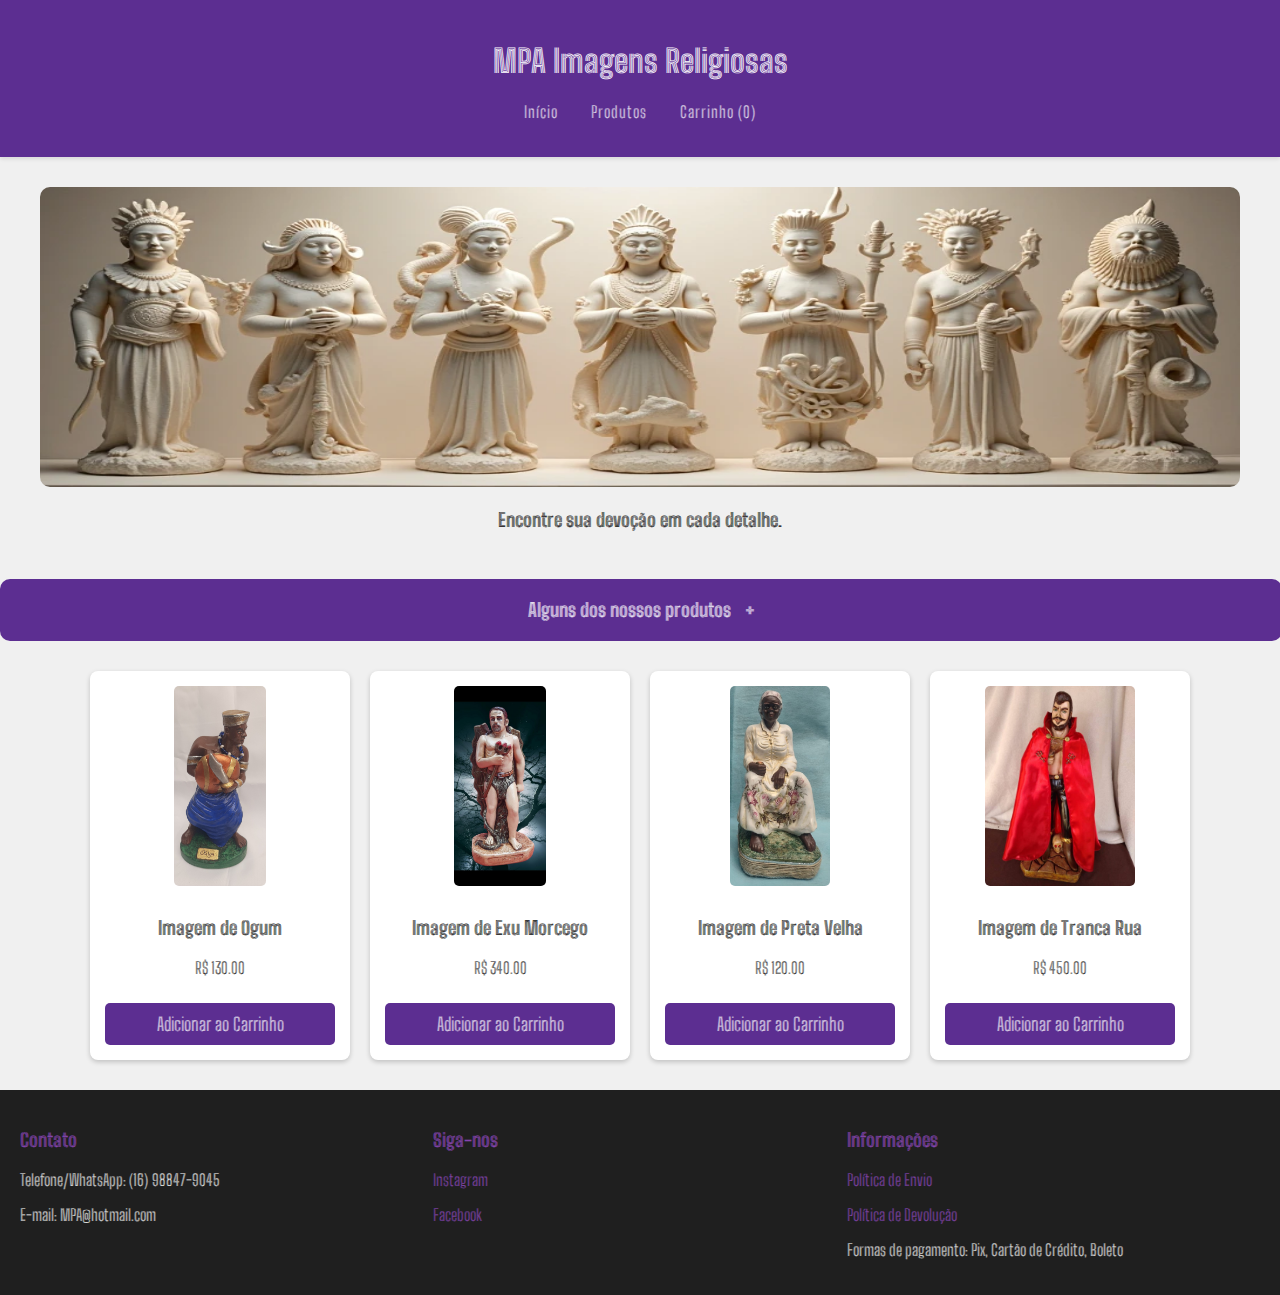
<file: index.html>
<!DOCTYPE html>
<html lang="pt-br">
<head>
    <meta charset="UTF-8">
    <meta name="viewport" content="width=device-width, initial-scale=1.0">
    <title>Loja de Imagens Religiosas</title>
    <link rel="stylesheet" href="styles.css">
</head>
<body>
    <header>
        <h1>MPA Imagens Religiosas</h1>
        <nav>
            <ul>
                <li><a href="index.html">Início</a></li>
                <li><a href="products.html">Produtos</a></li>
                <li><a href="cart.html">Carrinho (<span id="cart-count">0</span>)</a></li>
            </ul>
        </nav>
    </header>
    
    <main>
        <section id="banner-carousel" class="carousel">
            <div class="carousel-slide">
                <img src="assets/banners/banner1.png" alt="Encontre sua devoção em cada detalhe">
                <h3>Encontre sua devoção em cada detalhe.</h3>
            </div>
            <div class="carousel-slide">
                <img src="assets/banners/banner2.png" alt="Imagens religiosas com significado e qualidade">
                <h3>Imagens religiosas com significado e qualidade.</h3>
            </div>
            <div class="carousel-slide">
                <img src="assets/banners/banner3.png" alt="Espiritualidade e arte unidas em cada peça">
                <h3>Espiritualidade e arte unidas em cada peça.</h3>
            </div>
            <div class="carousel-slide">
                <img src="assets/banners/banner4.png" alt="Símbolos de fé para iluminar seu lar">
                <h3>Símbolos de fé para iluminar seu lar.</h3>
            </div>
            <div class="carousel-slide">
                <img src="assets/banners/banner5.png" alt="Tradição e devoção representadas em cada imagem">
                <h3>Tradição e devoção representadas em cada imagem.</h3>
            </div>
        </section>
        
        <div id="products__random">
                <h3>Alguns dos nossos produtos <a href="products.html">+</a></h3>
                
        </div>

        <section id="product-list">
            
            <!-- Produtos serão carregados aqui via JavaScript -->
        </section>
    </main>

    <footer class="footer">
        <div class="footer-container">
          <div class="contact-info">
            <h3>Contato</h3>
            <p>Telefone/WhatsApp: (16) 98847-9045</p>
            <p>E-mail: MPA@hotmail.com</p>
          </div>
          
          <div class="social-media">
            <h3>Siga-nos</h3>
            <p><a href="https://www.instagram.com/michelangeloprodutos/" target="_blank">Instagram</a></p>
            <p><a href="https://www.facebook.com/michelangeloprodutos/?locale=pt_BR" target="_blank">Facebook</a></p>
          </div>
      
          <div class="policies">
            <h3>Informações</h3>
            <p><a href="polices.html">Política de Envio</a></p>
            <p><a href="polices.html">Política de Devolução</a></p>
            <p>Formas de pagamento: Pix, Cartão de Crédito, Boleto</p>
          </div>
        </div>
      </footer>      
      
      <div id="toast" class="toast">Produto adicionado ao carrinho! Ir para o <a href="cart.html">carrinho</a>?</div>
  
    <script src="./scripts/cart.js"></script>
    <script src="./scripts/script.js"></script>
</body>
</html>
</file>
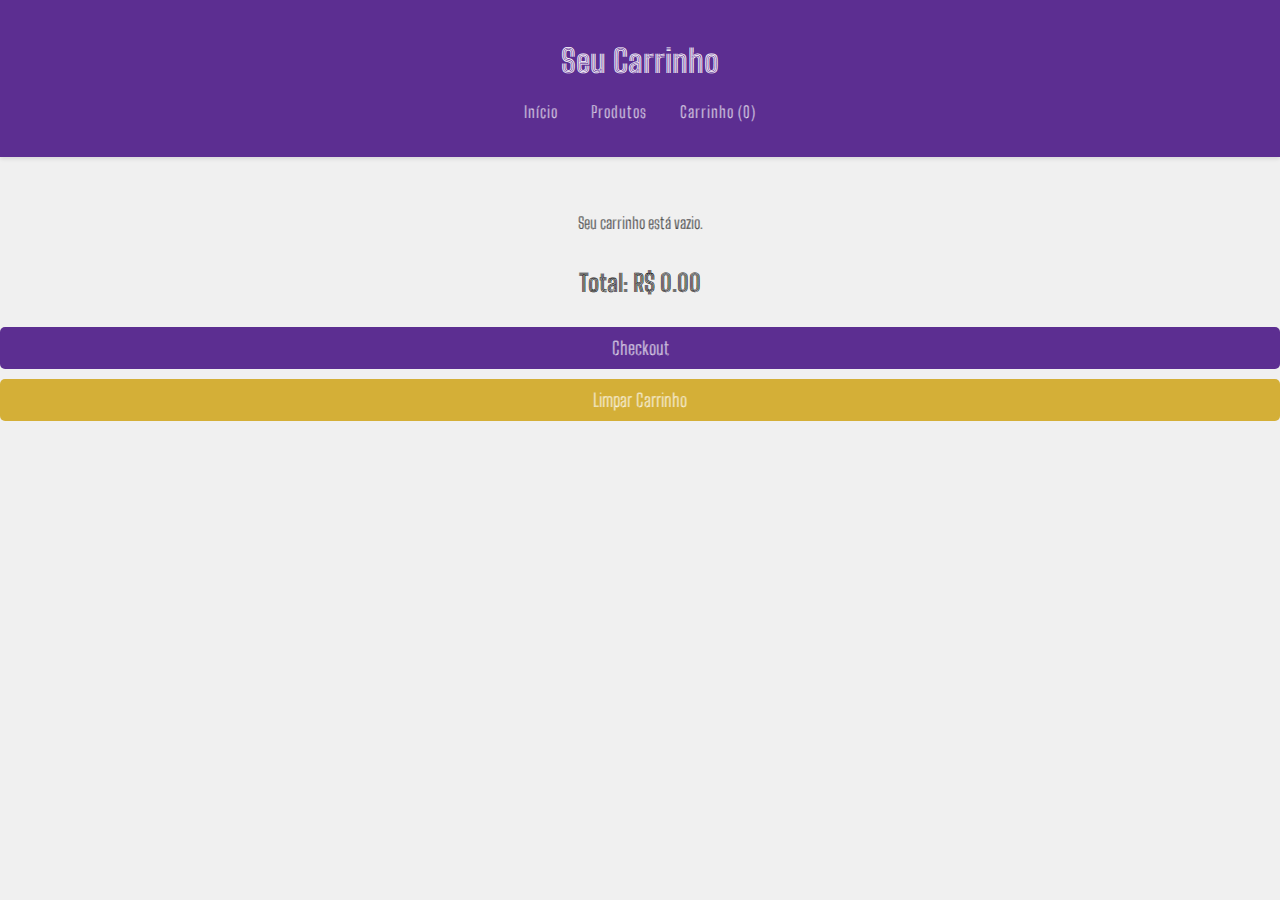
<file: cart.html>
<!DOCTYPE html>
<html lang="pt-br">
<head>
    <meta charset="UTF-8">
    <meta name="viewport" content="width=device-width, initial-scale=1.0">
    <title>Carrinho de Compras</title>
    <link rel="stylesheet" href="styles.css">
</head>
<body>
    <header>
        <h1>Seu Carrinho</h1>
        <nav>
            <ul>
                <li><a href="index.html">Início</a></li>
                <li><a href="products.html">Produtos</a></li>
                <li><a href="cart.html">Carrinho (<span id="cart-count">0</span>)</a></li>
            </ul>
        </nav>
    </header>

    <main>
        <section id="cart-items">
            <!-- Produtos do carrinho serão carregados aqui -->
        </section>

        <div id="cart-summary">
            <h2>Total: R$ <span id="cart-total">0.00</span></h2>
            <a href="./checkout.html"><button id="checkout"> Checkout</button></a>
            <button onclick="clearCart()">Limpar Carrinho</button>
        </div>
    </main>

    <script src="./scripts/cart.js"></script>
    <script src="./scripts/script.js"></script>
</body>
</html>
</file>
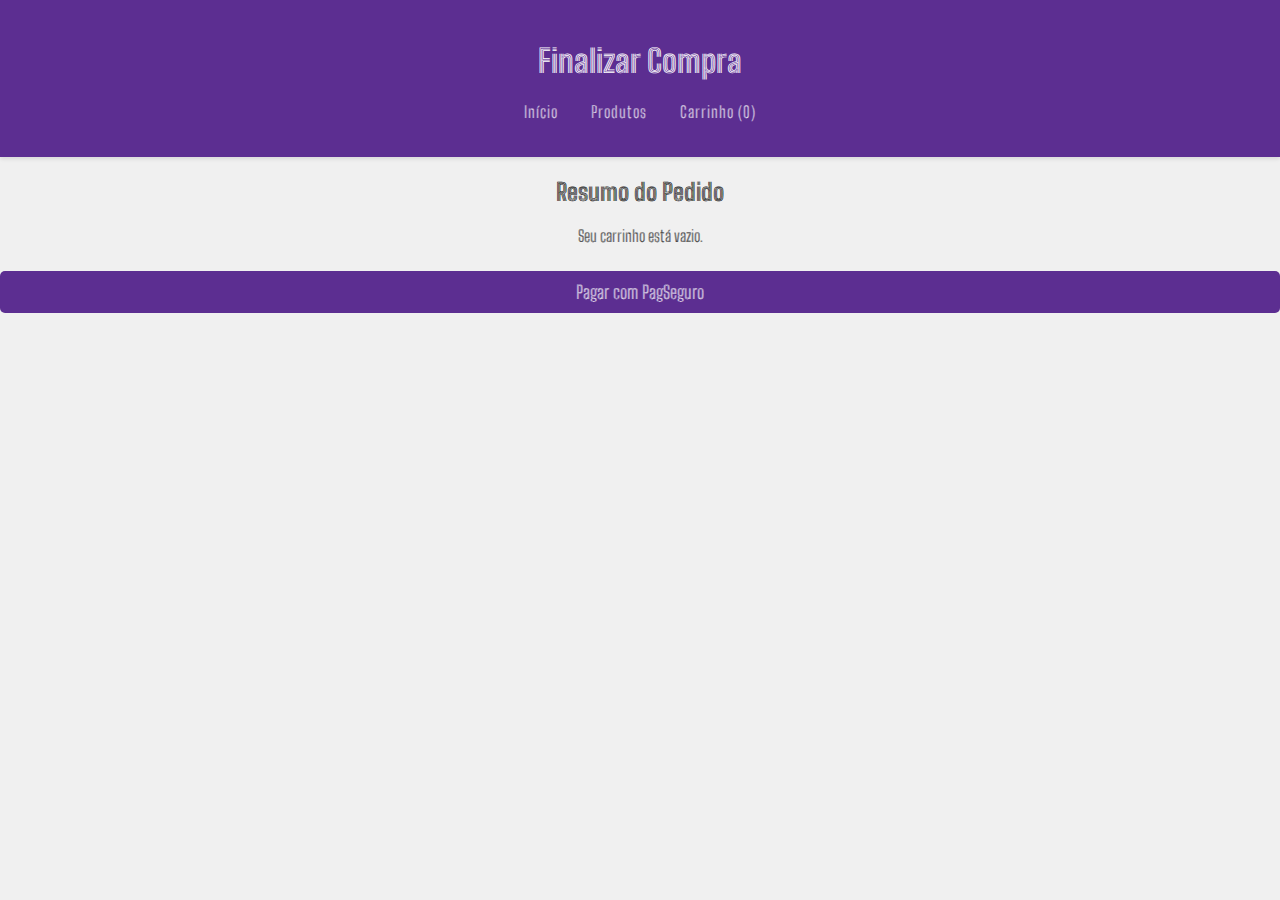
<file: checkout.html>
<!DOCTYPE html>
<html lang="pt-br">
<head>
    <meta charset="UTF-8">
    <meta name="viewport" content="width=device-width, initial-scale=1.0">
    <title>Pagamento - PagSeguro</title>
    <link rel="stylesheet" href="styles.css">
</head>
<body>
    <header>
        <h1>Finalizar Compra</h1>
        <nav>
            <ul>
                <li><a href="index.html">Início</a></li>
                <li><a href="products.html">Produtos</a></li>
                <li><a href="cart.html">Carrinho (<span id="cart-count">0</span>)</a></li>
            </ul>
        </nav>
    </header>

    <main>
        <h2>Resumo do Pedido</h2>
        <div id="cart-summary"></div>

        <form id="checkout-form" action="https://sandbox.pagseguro.uol.com.br/v2/checkout/payment.html" method="get">
            <input type="hidden" name="email" value="hdusahu">
            <input type="hidden" name="token" value="dsaddsa">
            <input type="hidden" id="items" name="items" value="">
            
            <button type="submit">Pagar com PagSeguro</button>
        </form>
    </main>

    <script src="./scripts/checkout.js"></script>
</body>
</html>
</file>
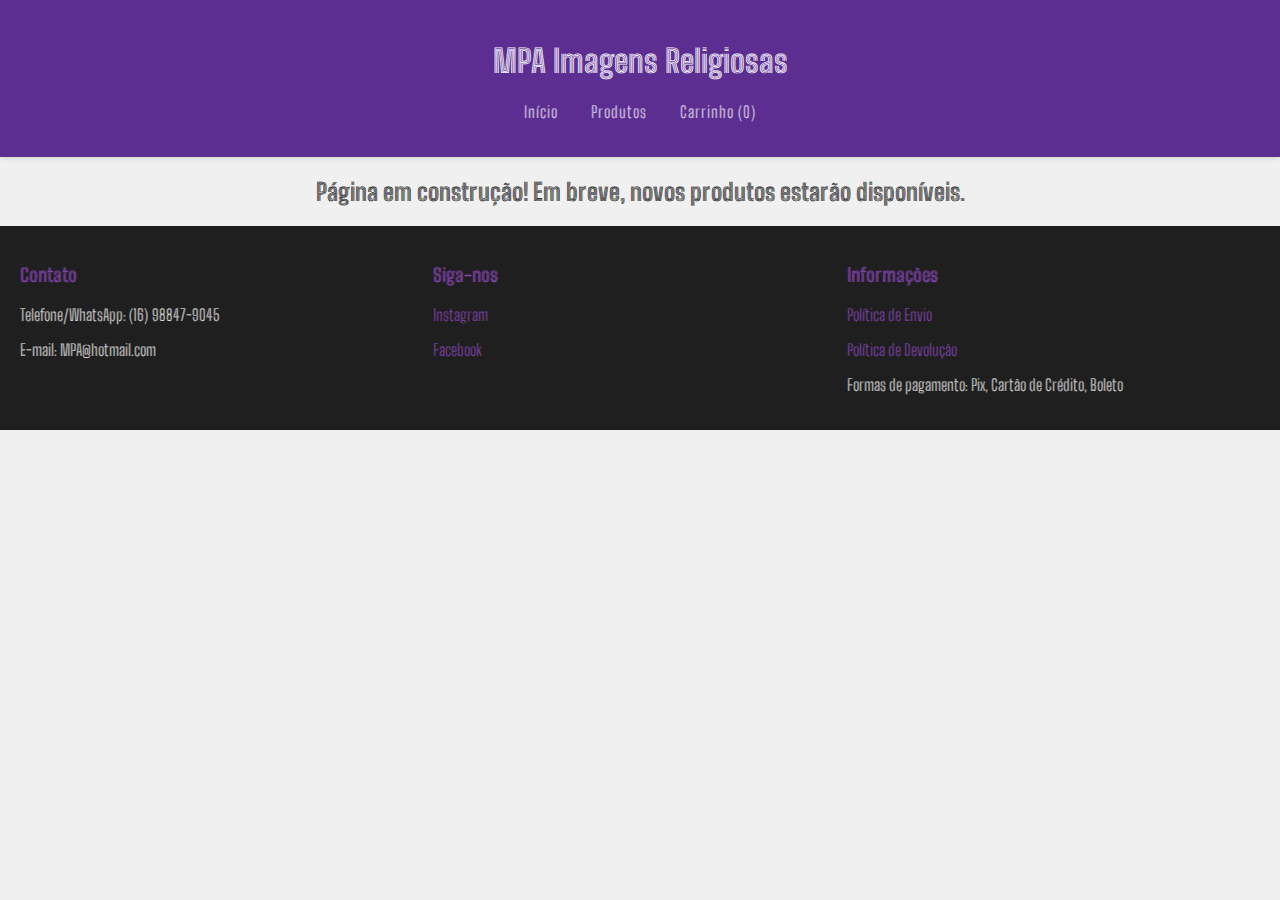
<file: polices.html>
<!DOCTYPE html>
<html lang="pt-br">
<head>
    <meta charset="UTF-8">
    <meta name="viewport" content="width=device-width, initial-scale=1.0">
    <title>Loja de Imagens Religiosas</title>
    <link rel="stylesheet" href="styles.css">
</head>
<body>
    <header>
        <h1>MPA Imagens Religiosas</h1>
        <nav>
            <ul>
                <li><a href="index.html">Início</a></li>
                <li><a href="products.html">Produtos</a></li>
                <li><a href="cart.html">Carrinho (<span id="cart-count">0</span>)</a></li>
            </ul>
        </nav>
    </header>
    
    <main>
        <!-- Mensagem de Página em Construção -->
        <div id="construction-message">
            <h2>Página em construção! Em breve, novos produtos estarão disponíveis.</h2>
        </div>
    </main>

    <footer class="footer">
        <div class="footer-container">
          <div class="contact-info">
            <h3>Contato</h3>
            <p>Telefone/WhatsApp: (16) 98847-9045</p>
            <p>E-mail: MPA@hotmail.com</p>
          </div>
          
          <div class="social-media">
            <h3>Siga-nos</h3>
            <p><a href="https://www.instagram.com/michelangeloprodutos/" target="_blank">Instagram</a></p>
            <p><a href="https://www.facebook.com/michelangeloprodutos/?locale=pt_BR" target="_blank">Facebook</a></p>
          </div>
      
          <div class="policies">
            <h3>Informações</h3>
            <p><a href="#">Política de Envio</a></p>
            <p><a href="#">Política de Devolução</a></p>
            <p>Formas de pagamento: Pix, Cartão de Crédito, Boleto</p>
          </div>
        </div>
      </footer>      

    <script src="./scripts/cart.js"></script>
    <script src="./scripts/script.js"></script>
</body>
</html>
</file>
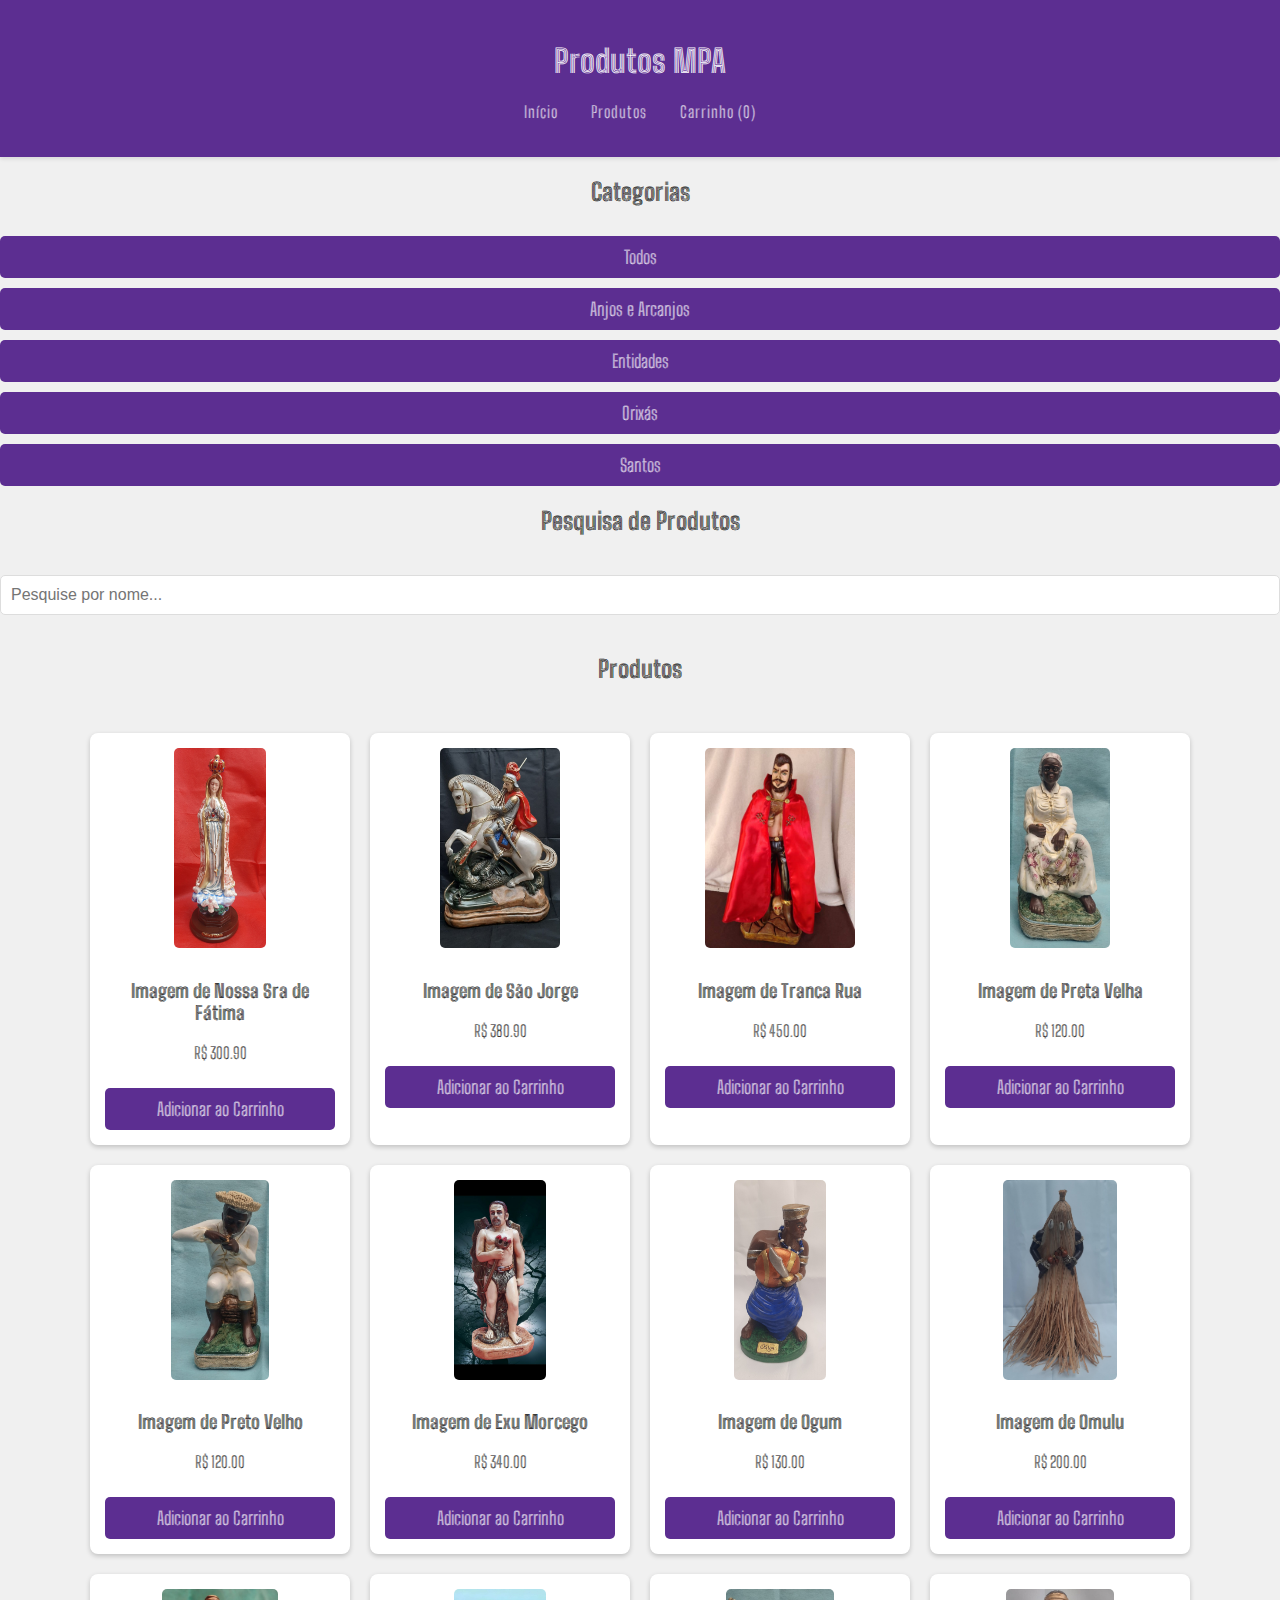
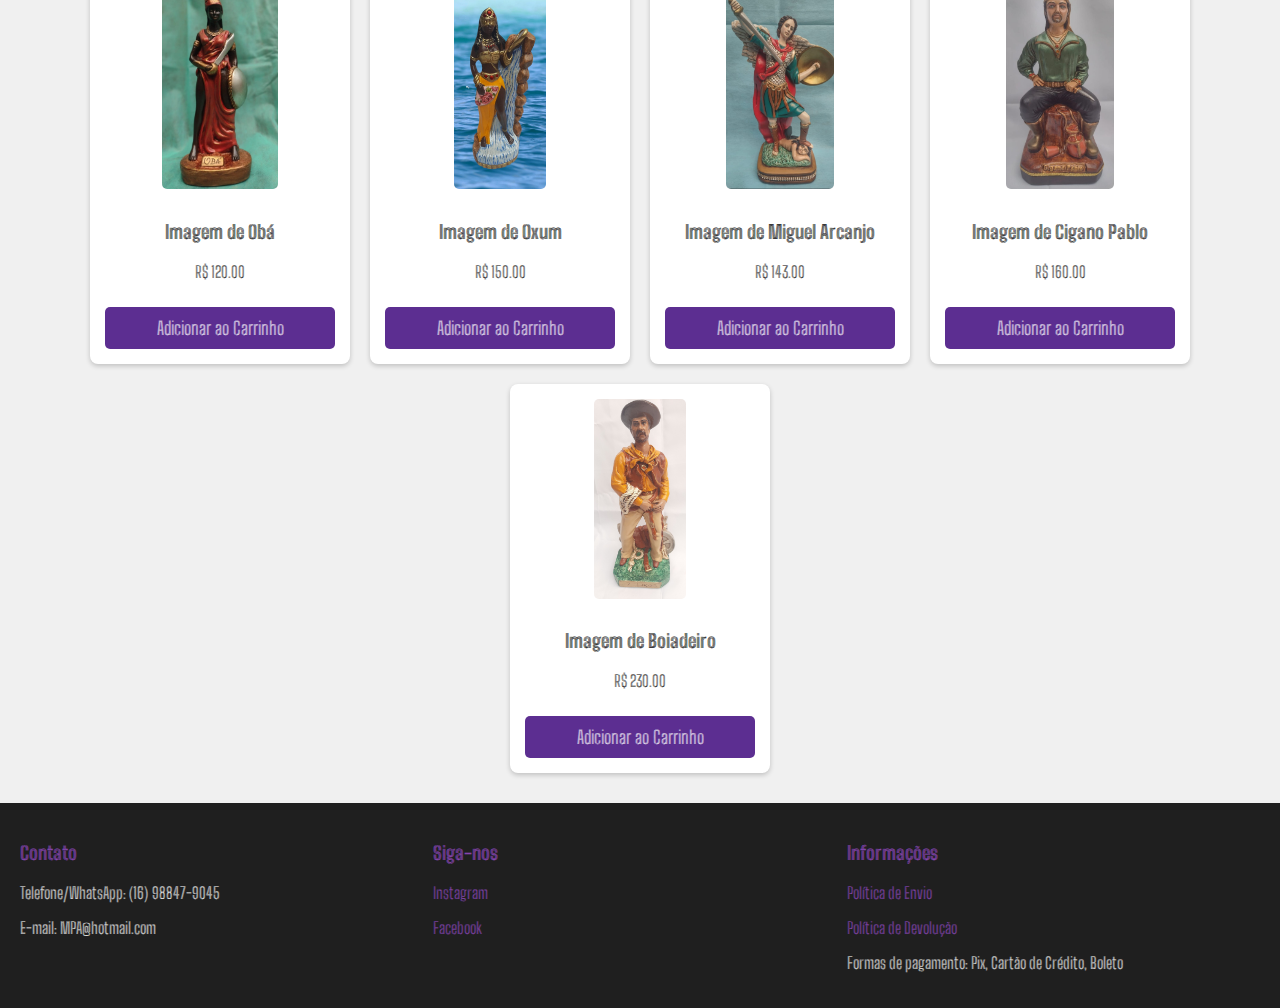
<file: products.html>
<!DOCTYPE html>
<html lang="pt-br">
<head>
    <meta charset="UTF-8">
    <meta name="viewport" content="width=device-width, initial-scale=1.0">
    <title>Produtos - Loja de Imagens Religiosas</title>
    <link rel="stylesheet" href="styles.css">
</head>
<body>
    <header>
        <h1>Produtos MPA</h1>
        <nav>
            <ul>
                <li><a href="index.html">Início</a></li>
                <li><a href="products.html">Produtos</a></li>
                <li><a href="./cart.html">Carrinho (<span id="cart-count">0</span>)</a></li>
            </ul>
        </nav>
    </header>
    
    <main>
        <h2>Categorias</h2>
    <div id="categorias">
        <button onclick="filtrarCategoria('todos')">Todos</button>
        <button onclick="filtrarCategoria('anjos')">Anjos e Arcanjos</button>
        <button onclick="filtrarCategoria('entidades')">Entidades</button>
        <button onclick="filtrarCategoria('orixas')">Orixás</button>
        <button onclick="filtrarCategoria('santos')">Santos</button>  
    </div>
    
    <h2>Pesquisa de Produtos</h2>
    <input type="text" id="search-input" placeholder="Pesquise por nome..." oninput="pesquisarProdutos()">

    <h2>Produtos</h2>
    <div id="product-list" class="grid-container">
        <!-- Produtos serão inseridos aqui via JavaScript -->
    </div>
    </main>
    
    <footer class="footer">
        <div class="footer-container">
          <div class="contact-info">
            <h3>Contato</h3>
            <p>Telefone/WhatsApp: (16) 98847-9045</p>
            <p>E-mail: MPA@hotmail.com</p>
          </div>
          
          <div class="social-media">
            <h3>Siga-nos</h3>
            <p><a href="https://www.instagram.com/michelangeloprodutos/" target="_blank">Instagram</a></p>
            <p><a href="https://www.facebook.com/michelangeloprodutos/?locale=pt_BR" target="_blank">Facebook</a></p>
          </div>
      
          <div class="policies">
            <h3>Informações</h3>
            <p><a href="#">Política de Envio</a></p>
            <p><a href="#">Política de Devolução</a></p>
            <p>Formas de pagamento: Pix, Cartão de Crédito, Boleto</p>
          </div>
        </div>
      </footer>
      
      <div id="toast" class="toast">Produto adicionado ao carrinho! Ir para o <a href="cart.html">carrinho</a>?</div>


    <script src="scripts/products.js"></script>
    <script src="scripts/cart.js"></script> 
</body>
</html>
</file>
<file: styles.css>
@import url('https://fonts.googleapis.com/css2?family=Big+Shoulders+Inline:opsz,wght@10..72,100..900&display=swap');

/* Estilo base */
body {
    font-family: Big Shoulders Inline, sans-serif;
    font-optical-sizing: auto;
    font-style: normal;
    margin: 0;
    padding: 0;
    background-color: #f0f0f0; /* Cor mais suave para o fundo */
}

/* Cabeçalho */
header {
    background-color: #5c2e91; /* Violeta inspirado nas vestes do Criador */
    color: white;
    padding: 20px;
    text-align: center;
    box-shadow: 0 2px 4px rgba(0, 0, 0, 0.1);
}

nav ul {
    list-style: none;
    padding: 0;
    text-align: center;
}

nav ul li {
    display: inline;
    margin: 0 15px;
}

nav ul li a {
    color: white;
    text-decoration: none;
    font-size: 16px;
    letter-spacing: 1px;
}

nav ul li a:hover {
    color: #333333; /* Cinza escuro para o hover */
    background-color: #b3b3b3; /* Cinza mais claro para hover */
    padding: 6px;
    border-radius: 5px;
    transition: background-color 0.3s ease, color 0.3s ease;
}

/* Caixa de produtos */
#product-list {
    display: flex;
    flex-wrap: wrap;
    justify-content: center;
    padding: 20px;
}

.product {
    background: white;
    padding: 15px;
    margin: 10px;
    border-radius: 8px;
    box-shadow: 0 2px 5px rgba(0, 0, 0, 0.2);
    text-align: center;
    max-width: 230px;
    width: 100%;
    height: auto;
    transition: transform 0.3s ease, box-shadow 0.3s ease;
}

.product:hover {
    transform: translateY(-5px);
    box-shadow: 0 4px 10px rgba(0, 0, 0, 0.3);
}

.product img {
    max-width: 200px;
    max-height: 200px;
    border-radius: 5px;
    margin-bottom: 10px;
}

button {
    background-color: #5c2e91; /* Violeta inspirado nas vestes do Criador */
    font-family: Big Shoulders Inline, sans-serif;
    font-optical-sizing: auto;
    font-style: normal;
    font-size: large;
    color: white;
    border: none;
    padding: 10px;
    margin-top: 10px;
    cursor: pointer;
    width: 100%;
    border-radius: 5px;
    transition: background-color 0.3s ease;
}

button:hover {
    background-color: #b3b3b3; /* Cinza mais claro para hover */
}

/*titulos h2*/

h2 {
    text-align: center;
}

/* Cartões do carrinho */
#cart-items {
    display: flex;
    flex-direction: column;
    margin-top: 40px; 
}

#cart-items p{
    text-align: center; 
}

.cart-item {
    display: flex;
    align-items: center;
    justify-content: space-between;
    background: white;
    padding: 15px;
    margin: 5px;
    border-radius: 5px;
    box-shadow: 0 2px 5px rgba(0, 0, 0, 0.2);
    text-align: center;
    transition: transform 0.3s ease;
}

.cart-item:hover {
    transform: scale(1.02);
}

.cart-item img {
    border-radius: 5px;
    max-width: 80px;
    max-height: 80px;
    margin-right: 10px;
}

.cart-item button {
    margin: 10px;
    width: 80px;
    border-radius: 20px;
}

#cart-summary {
    text-align: center;
    margin-top: 20px;
}

#cart-summary button {
    background-color: #d4af37; /* Dourado inspirado no sol */
    padding: 10px;
    color: white;
    border: none;
    cursor: pointer;
    border-radius: 5px;
}

#cart-summary button:hover {
    background-color: rgba(212, 175, 55, 0.6); /* Dourado mais suave para hover */
}

#cart-summary #checkout {
    background-color: #5c2e91; /* Violeta inspirado nas vestes do Criador */
}

#cart-summary #checkout:hover {
    background-color: #b3b3b3; /* Cinza mais claro para hover */
}

/* Pesquisa de produtos */
#search-input {
    width: 100%;
    padding: 10px;
    margin: 20px 0;
    border-radius: 5px;
    border: 1px solid #ddd;
    font-size: 16px;
    box-sizing: border-box;
}

#search-input:focus {
    outline: none;
    border-color: #5c2e91; /* Violeta para o foco */
}

/*carrosel*/
.carousel {
    position: relative;
    width: 100%;
    max-width: 1200px;
    margin: 30px auto;
    overflow: hidden;
    text-align: center;
}

.carousel-slide {
    display: none;
    position: relative;
}

.carousel-slide img {
    width: 100%;
    max-height: 300px;
    border-radius: 10px;
}

.carousel-slide h2 {
    position: absolute;
    bottom: 10%;
    left: 50%;
    transform: translateX(-50%);
    background: rgba(0, 0, 0, 0.5);
    color: white;
    padding: 10px 20px;
    border-radius: 5px;
    font-size: 1.5em;
}

#products__random {
    background-color: #5c2e91;
    color: #fff;
    padding: 1px 1px;
    width: 100%;
    text-align: center;
    border-radius: 10px;
}

#products__random a{
    text-decoration: none;
    background-color: #5c2e91;
    color: #fff;
    padding-left: 10px;
}

#products__random a:hover{
    color: #d4af37;
}

/*footer*/
footer.footer {
    background-color: #1f1f1f;
    color: #fff;
    padding: 20px;
  }
  
  footer .footer-container {
    display: flex;
    justify-content: space-between;
    flex-wrap: wrap;
  }
  
  footer .contact-info, footer .social-media, footer .policies {
    flex: 1;
    margin-right: 20px;
  }
  
  footer h3 {
    color: #9b4dca;
  }
  
  footer a {
    color: #9b4dca;
    text-decoration: none;
  }
  
  footer a:hover {
    text-decoration: underline;
  }
  
/*toast*/
/* Estilo do toast */
.toast {
    visibility: hidden;
    min-width: 250px;
    background-color: #6a0dad; /* Roxo escuro */
    color: white;
    text-align: center;
    padding: 12px;
    position: fixed;
    bottom: 20px;
    right: 20px;
    border-radius: 5px;
    font-size: 16px;
    box-shadow: 0px 0px 10px rgba(0, 0, 0, 0.2);
    opacity: 0;
    transition: opacity 0.5s, visibility 0.5s;
}

.toast a{
    color: #fff;
}

.toast a:hover{
    color: #d4af37;
}

/* Exibir toast */
.toast.show {
    visibility: visible;
    opacity: 1;
}

/* Responsividade */
@media (max-width: 768px) {
    .product {
        max-width: 100%; /* Ajusta os produtos para ocupar toda a largura disponível em telas menores */
        margin: 15px 0;
    }

    nav ul li {
        display: block;
        margin: 10px 0;
    }

    #cart-items {
        margin-top: 20px;
    }

    .cart-item {
        flex-direction: column;
        align-items: flex-start;
    }

    .cart-item button {
        width: 100%;
        margin-top: 10px;
    }

    header {
        padding: 10px;
    }
}

@media (max-width: 480px) {
    nav ul li {
        margin: 5px 0;
    }

    .product {
        margin: 10px 0;
    }

    button {
        padding: 8px;
    }
}
</file>
